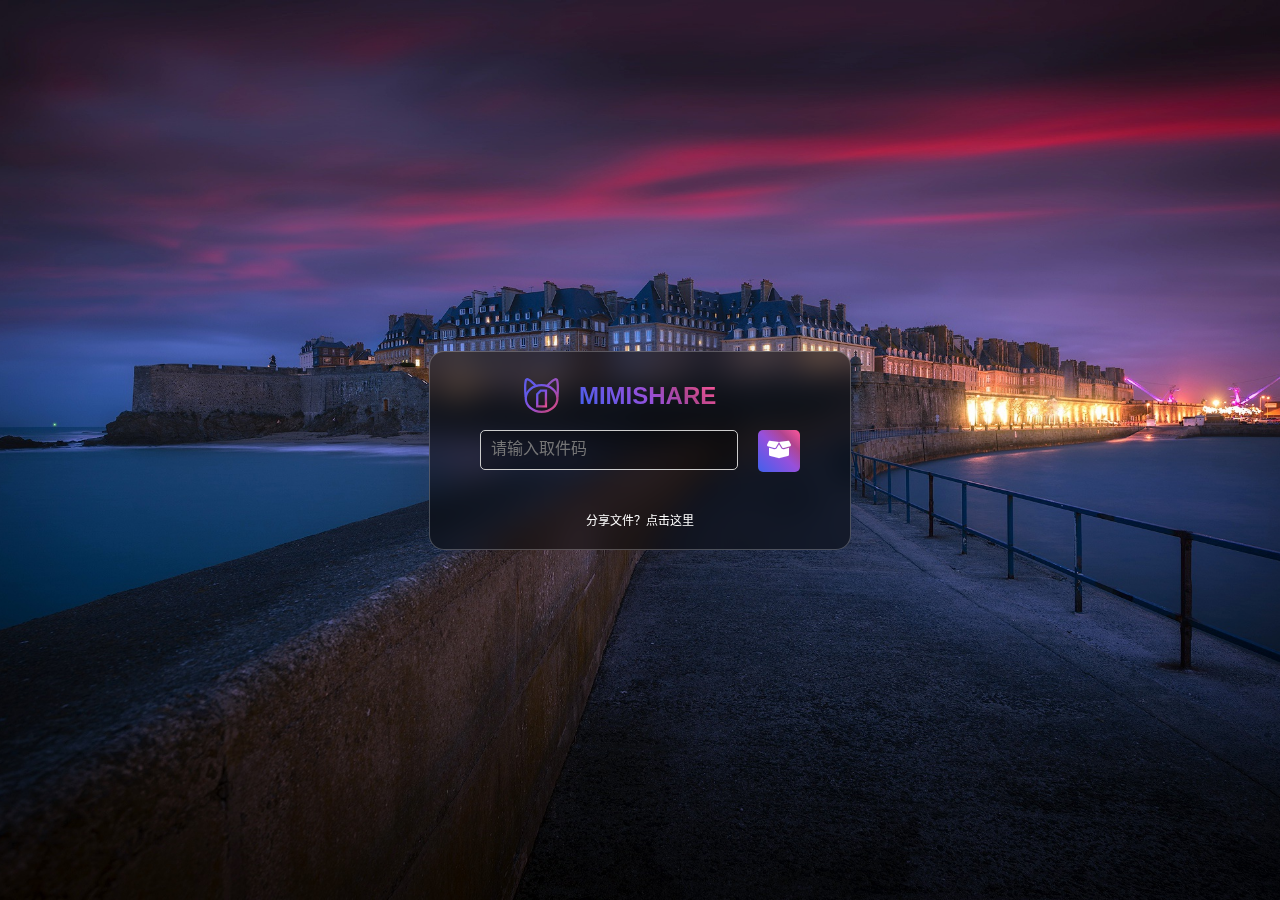
<file: front_end/download.html>
<!DOCTYPE html>
<html lang="zh-CN">

<head>
    <meta charset="UTF-8">
    <meta name="viewport" content="width=device-width, initial-scale=1.0">
    <link rel="icon" href="/icon/logo.svg" type="image/png">
    <title>MIMISHARE</title>
    <link rel="stylesheet" href="css/body.css">
    <link rel="stylesheet" href="css/upload.css">
    <link rel="stylesheet" href="css/textlink.css">
    <link rel="stylesheet" href="css/filename.css">
    <style>
        body {
            font-family: Arial, sans-serif;
            background-color: #f0f0f0;
        }


        .input-container {
            display: flex;
            width: 80%;
            flex-direction: row;
            justify-content: space-between;
            margin: 0 auto;
            margin-bottom: 18px;
        }

        #pickupCode {
            flex: 2;
            /* 输入框占2份 */
            padding: 10px;
            border: 1px solid #ccc;
            border-radius: 5px;
            box-sizing: border-box;
            font-size: 16px;
            height: 80%;
            width: 60%;
            /* 调整宽度为60% */
            background-color: rgba(0, 0, 0, 0.3);
            color: white;
        }

        .theme-button {
            flex: 1;
            /* 按钮占1份 */
            padding: 9px;
            font-size: 20px;
            margin-left: 20px;
            max-width: 42px;
            height: 42px;
        }

        .file-section {
            /* display: none; */
            display: flex;
            flex-direction: column;
            align-items: center;

        }

        .label-section {
            display: flex;
            flex-direction: column;
            justify-content: center;
        }

        .file-name {
            max-width: 300px;
            /* 设置选择框的最大宽度 */
            min-width: 300px;
            min-height: 30px;
            font-size: 24px;
            margin-top: 10px;
            margin-bottom: 10px;
            /* 设置选择框的最小宽度 */
        }

        #file-size {
            margin-bottom: 15px;
            font-size: 15px;

        }

        .download-btn {
            background: linear-gradient(45deg, #3da342, #53c258);
            margin-right: 1%;
        }

        .download-btn:hover {
            background: linear-gradient(135deg, #4CAF50, #81C784); 
        }
    </style>
</head>

<body>

    <div class="frosted-box">

        <div class="header">
            <img src="/icon/logo.svg" class="logo" alt="Logo" />
            <h2 class="colorful-text">MIMISHARE</h2>
        </div>
        <link rel="stylesheet" href="https://cdnjs.cloudflare.com/ajax/libs/font-awesome/6.0.0-beta3/css/all.min.css">
        <div class="input-container">
            <input type="text" id="pickupCode" placeholder="请输入取件码" required>
            <button onclick="fetchFile()" title="取件" , class="theme-button">
                <i class="fa-solid fa-box-open"></i>
            </button>
        </div>
        <a href="/upload" class="text-link" title="上传文件">分享文件？点击这里</a>
    </div>


    <div class="frosted-box" id="fetch-result">
        <div class="file-section">
            <div class="msg-box">
                <label id="filetitle-share" , class="file-name">unknown</label>
                <label id="file-size">unknown</label>
            </div>
            <a href="" class="download-link" id="pickupLink">
                <button type="button" id="downloadButton" class="theme-button download-btn" title="下载文件">
                    <i class="fas fa-download"></i>
                </button>
            </a>
        </div>
    </div>
            <!-- 上传按钮 -->

            



            <!-- 引入外部 JavaScript 文件 -->
            <script src="js/filetype.js"></script>
            <script src="js/download.js"></script>

</body>

</html>
</file>
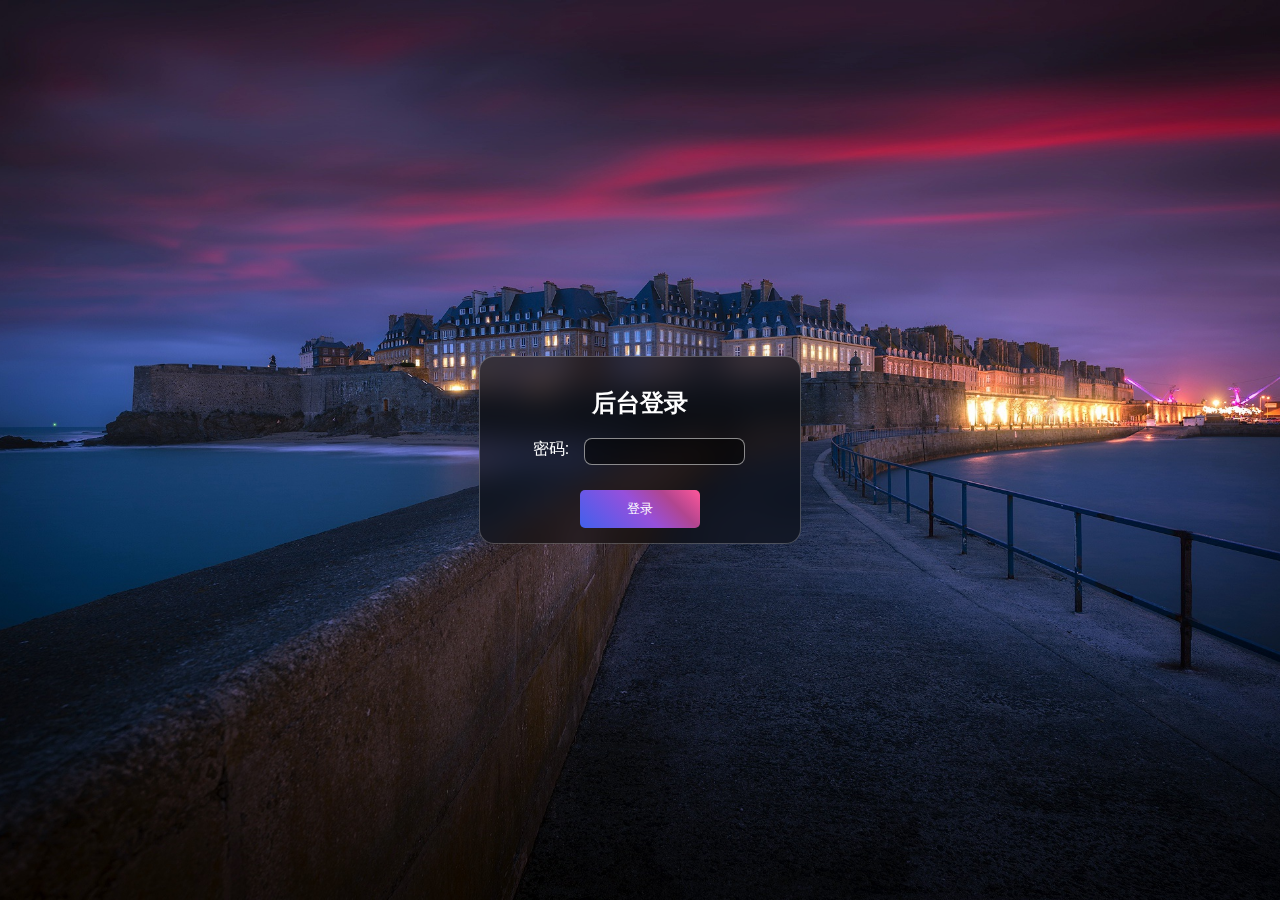
<file: front_end/login.html>
<!DOCTYPE html>
<html lang="en">

<head>
    <meta charset="UTF-8">
    <meta name="viewport" content="width=device-width, initial-scale=1.0">
    <link rel="icon" href="/icon/logo.svg" type="image/png">
    <title>登录</title>
    <link rel="stylesheet" href="css/body.css">
    <link rel="stylesheet" href="css/login.css">
    <link rel="stylesheet" href="css/form.css">

    <style>
        .form-row
        {
            margin-left: -15%;
        }
      
    </style>
</head>

<body>

    <div class="frosted-box">
        <h2>后台登录</h2>
        <form action="/login" method="post">
            <div class="form-row">
                <label for="password" class="white-label">密码:</label>
                <input type="password" id="password" name="password", class="form-input">
            </div>
            <div class="form-button-container">
                <button type="submit" class="button">登录</button>
            </div>
        </form>
    </div>

    
    <script>
        // 捕获服务器返回的错误信息
        document.addEventListener("DOMContentLoaded", function() {
            var error = "{{ error }}";  // 从模板中获取错误信息
            if (error) {
                alert(error);  // 弹出错误提示
            }
        });
    </script>
</body>

</html>
</file>
<file: front_end/css/body.css>
body {
    background-size: cover;
    background-position: center;
    background-repeat: no-repeat;
    height: 100vh;
    display: flex;
    justify-content: center;
    align-items: center;
    margin: 0;
    flex-direction: column;
    color: white;
    background: url(/wallpaper/background.jpg) no-repeat center top;
    background-size: cover;
    background-attachment: fixed;
    font-family: 'Microsoft Yahei', sans-serif;
    gap: 5%;
}


.frosted-box {
    background: rgba(0, 0, 0, 0.5);
    border-radius: 15px;
    padding: 10px;
    box-shadow: 0 4px 30px rgba(0, 0, 0, 0.1);
    backdrop-filter: blur(15px);
    border: 1px solid rgba(255, 255, 255, 0.247);
    text-align: center;
}

.colorful-text {
    background: linear-gradient(45deg, #4161eb, #6b58e6, #9650db, #b1458f, #ff579a);
    -webkit-background-clip: text;
    -webkit-text-fill-color: transparent;
}


.header {
    display: flex;
    flex-direction: row;
    align-items: center;
    /* 垂直居中对齐 */
    text-align: center;
    justify-content: center;
    margin-left: -10%;
}

.logo {
    width: 8%;
    /* 根据需要调整大小 */
    height: 8%;
    margin-right: 20px;
    /* 标题左侧 logo 的间距 */
    /* animation: rotation 8s linear infinite; */
}

@keyframes float {
    0% {
        transform: translateY(0);
    }
    50% {
        transform: translateY(-10px);
    }
    100% {
        transform: translateY(0);
    }
}

.logo {
    animation: float 3s ease-in-out infinite;
}
</file>
<file: front_end/css/upload.css>
.frosted-box {
    width: 80%;
    max-width: 400px;
    align-items: center;
    text-align: center;
    justify-content: center;

}

h2 {
    color: #fff;
}

p {
    color: #fff;
    font-size: 18px;
}

.file-uploader p {
    margin: 0;
    color: #fff;
    font-size: 16px;
}

.file-uploader {
    width: 80%;
    height: 100px;
    border: 1.5px solid #ccc;
    border-radius: 10px;
    display: flex;
    flex-direction: column;
    justify-content: center;
    align-items: center;
    cursor: pointer;
    padding: 10px;
    margin: 10px auto;
    position: relative;
    background: rgba(0, 0, 0, 0.4)
}



.file-uploader:hover {
    border: 1.5px solid #9b59b6;
    background: linear-gradient(45deg, rgba(91, 47, 141, 0.5), rgba(74, 144, 226, 0.5));
    /* 悬停时的蓝紫渐变效果，略透明 */
}



.file-uploader input[type="file"] {
    position: absolute;
    width: 100%;
    height: 100%;
    opacity: 0;
    cursor: pointer;
}

.gradient-text {
    background: linear-gradient(45deg, #4161eb, #6b58e6, #9650db, #b1458f, #ff579a);
    -webkit-background-clip: text;
    -webkit-text-fill-color: transparent;
    font-size: 18px;
}



.theme-button {
    background: linear-gradient(45deg, #4161eb, #6b58e6, #9650db, #b1458f, #ff579a);
    color: white;
    border: none;
    padding: 5px 3px;
    border-radius: 5px;
    cursor: pointer;
    width: 120px;
    transition: background-color 0.3s;
    font-size: 19px;
}

.theme-button:hover {
    background: linear-gradient(225deg, #4161eb, #6b58e6, #9650db, #b1458f, #ff579a);
    transform: scale(1.05);
}


.link-button {
    background: linear-gradient(to right, #ff8000, #ff5733);
    color: white;
    border: none;
    padding: 5px 3px;
    border-radius: 5px;
    cursor: pointer;
    margin: 5px 0;
    width: 80px;
    transition: background-color 0.3s;
    font-size: 19px;
}

.link-button:hover {
    background: linear-gradient(to right, #ffa200, #ff8750);
    transform: scale(1.05);
}



.code-button {
    background:  rgba(128, 128, 128, 0.4);

    color: white;
    border: none;
    padding: 5px 3px;
    border-radius: 5px;
    cursor: pointer;
    margin: 5px 0;
    width: 80px;
}

.progress-container {
    width: 80%;
    background-color: rgba(255, 255, 255, 0.2);
    border-radius: 5px;
    margin: 10px auto;
}

.progress-bar {
    height: 5px;
    width: 0%;
    background: linear-gradient(45deg, #4161eb, #6b58e6, #9650db, #b1458f, #ff579a);
    border-radius: 5px;
    transition: width 0.3s;
}



 /* 使用 flex 布局使标签和下拉框水平排列 */
 .select-container {
    display: flex;
    align-items: center;
    justify-content: center;
    margin-bottom: 15px;
}

.result-container {
    display: flex;
    flex-direction: row;
    justify-content: space-between;
    align-items: center;
    margin: 0 auto;
    width: 75%;
}


.button-container {
    display: flex;
    /* flex-direction: row; */
    align-items: center;
    margin-bottom: 10px; /* 调整间距 */
}

.btn-label {
    text-align: right; /* 让标题文字右对齐 */
    margin-right: 20px; /* 调整标题和按钮之间的间距 */
    font-size: 16px; /* 调整标题的字体大小 */
    flex-grow: 1; /* 让标题占据剩余空间，从而实现右对齐效果 */
}

.right-section {
    display: flex;
    flex-direction: column;
    justify-content: space-between;
    /* align-items: center; */
    text-align: right;
}


.left-section {
    display: flex;
    flex-direction: column;
    justify-content: space-between;
    margin-bottom:2%;
}

#qrCanvas {
    overflow: hidden;
    background-color: transparent;
    width:95%;
    height:95%;
}

.message-buttons {
    display: flex;
    flex-direction: column;
    gap: 10px;
}

.msg-box {
    display: flex;
    justify-content: center;
    flex-direction: column;
    align-items: center;
}

.msg-box-info {
    display: flex;
    flex-direction: column;
    justify-content: center; /* 修改为 flex-start，使内容靠上对齐 */
    /* align-items: center; */
    text-align: left;
    margin-left: 20%;
}
</file>
<file: front_end/css/textlink.css>
.text-link {
    color: white; /* 设置文字颜色为紫色 */
    text-decoration: none; /* 去掉下划线 */
    font-size: 12px; /* 设置字体大小 */
    display: inline-block; /* 使链接显示为块级元素 */
    padding: 10px 20px; /* 设置内边距，使链接看起来更像按钮 */
    transition: background-color 0.3s ease; /* 添加悬停效果平滑过渡 */
    margin-top: 3%;
}

.text-link:hover {
    color: #9650db /* 设置文字颜色为紫色 */
}
</file>
<file: front_end/css/filename.css>
.file-name {
    /* display: inline-block; */
    max-width: 300px;
    font-size: 18px;
    min-height: 50px;
    /* 根据需要调整最大宽度 */
    font-weight: bold;
    overflow: hidden;
    white-space: nowrap;
    text-overflow: ellipsis;
}
</file>
<file: front_end/css/login.css>
.frosted-box {
    width: 80%;
    max-width: 300px;
    text-align: center;
    margin: auto;
    display: flex;
    flex-direction: column;
    justify-content: center;
    align-items: center;
    text-align: center;
}

.button {
    background: linear-gradient(45deg, #4161eb, #6b58e6, #9650db, #b1458f, #ff579a);
    color: white;
    border: none;
    padding: 10px 15px;
    border-radius: 5px;
    cursor: pointer;
    margin: 5px 0;
    width: 120px;
    transition: background-color 0.3s;
    text-decoration: none;
    /* margin-left: 16%; */
    /* margin-bottom: 5%; */
}

.button:hover {
    background: linear-gradient(225deg, #4161eb, #6b58e6, #9650db, #b1458f, #ff579a);
    color: white;
    transform: scale(1.05);
}
</file>
<file: front_end/css/form.css>
.form-row {
    display: flex;
    justify-content: space-between;
    width: 100%;
    margin-bottom: 10px;
}

.form-row label {
    width: 150px;
    display: inline-block;
    text-align: right;
}

.form-row input {
    margin-bottom: 10px;
    padding: 5px;
    width: 60%;
    height:80%;
    margin-left: 5%;
    margin-top: -0.5%;
    background-color: rgba(0, 0, 0, 0.5);
    color: white;
    border-radius: 8px;
    border: 1px solid #cccccca9;
}

.form-button-container {
    display: flex;
    justify-content: center;
    width: 100%;
    text-align: center;
}
</file>
